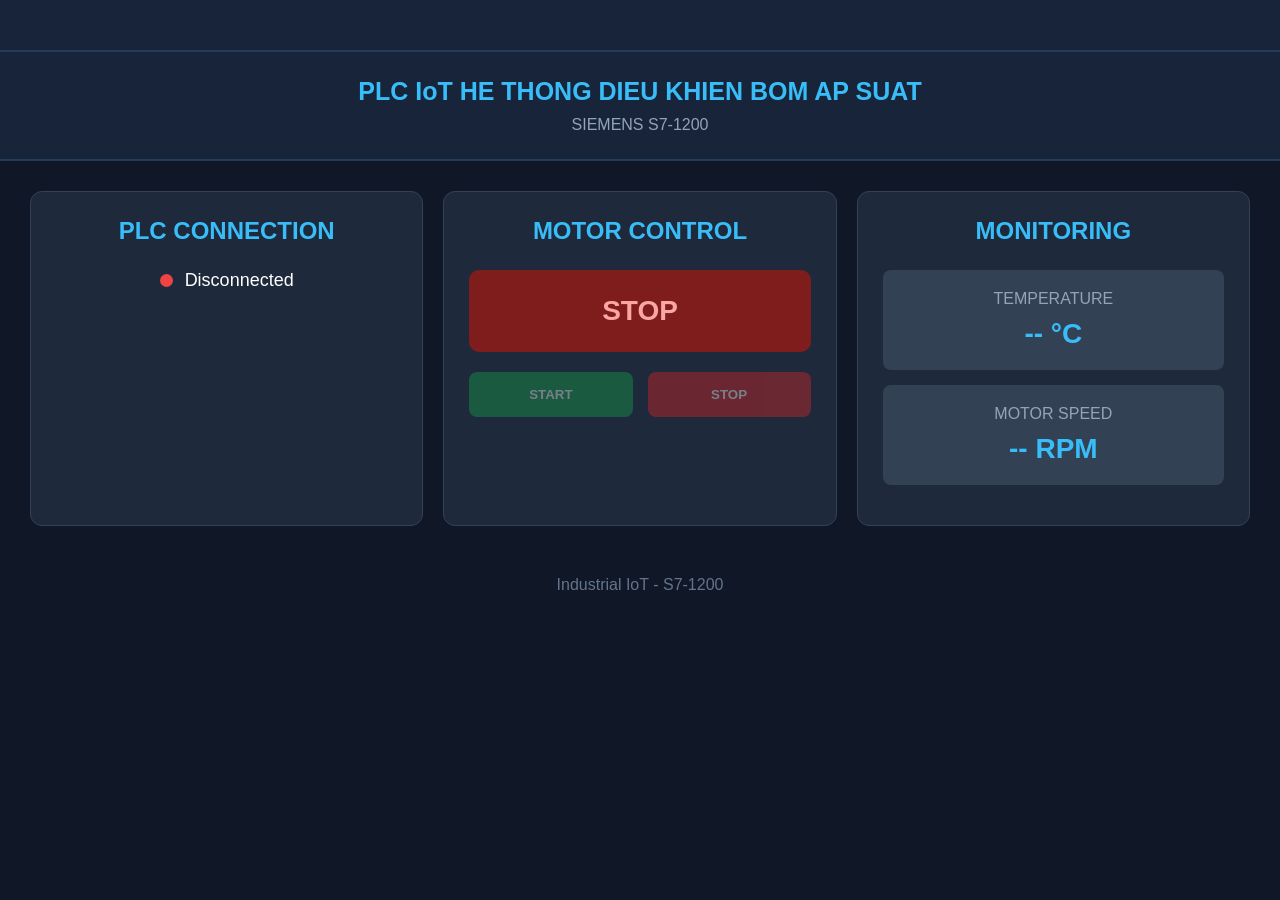
<file: index.html>
<!DOCTYPE html>
<html lang="vi">

<head>
    <meta charset="UTF-8">

    <meta name="viewport"
          content="width=device-width, initial-scale=1.0">

    <title>PLC IoT System</title>

    <link rel="stylesheet" href="style.css">
</head>

<header>

</header>

<body>

    <header>
        <h1>PLC IoT HE THONG DIEU KHIEN  BOM AP SUAT</h1>
        <p>SIEMENS S7-1200</p>
    </header>

    <main class="container">

        <!-- CONNECTION -->
        <section class="card">
            <h2>PLC CONNECTION</h2>

            <div class="connection">
                <span id="connectionLed"
                      class="led offline"></span>

                <span id="connection">
                    Disconnected
                </span>
            </div>
        </section>

        <!-- MOTOR CONTROL -->
        <section class="card">
            <h2>MOTOR CONTROL</h2>

            <div id="motorStatus" class="motor-status stop">
                STOP
            </div>

            <div class="buttons">

                <button id="startBtn"
                        class="start"
                        disabled>
                    START
                </button>

                <button id="stopBtn"
                        class="stop"
                        disabled>
                    STOP
                </button>

            </div>
        </section>

        <!-- MONITORING -->
        <section class="card">
            <h2>MONITORING</h2>

            <div class="data">
                <p>TEMPERATURE</p>

                <h3 id="temperature">
                    -- °C
                </h3>
            </div>

            <div class="data">
                <p>MOTOR SPEED</p>

                <h3 id="speed">
                    -- RPM
                </h3>
            </div>

        </section>

    </main>

    <footer>
        <p>Industrial IoT - S7-1200</p>
    </footer>

    <script src="script.js"></script>

</body>

<footer>

</footer>
</html>
</file>
<file: style.css>
* {
    margin: 0;
    padding: 0;
    box-sizing: border-box;
}

body {
    font-family: Arial, sans-serif;
    background: #101827;
    color: white;
}

/* HEADER */

header {
    background: #17243a;
    padding: 25px;
    text-align: center;
    border-bottom: 2px solid #263b59;
}

header h1 {
    color: #38bdf8;
    font-size: 25px;
}

header p {
    color: #94a3b8;
    margin-top: 10px;
}

/* MAIN */

.container {
    display: grid;

    grid-template-columns:
        repeat(auto-fit, minmax(280px, 1fr));

    gap: 20px;
    padding: 30px;
}

/* CARD */

.card {
    background: #1e293b;
    padding: 25px;
    border-radius: 12px;
    text-align: center;
    border: 1px solid #334155;
}

.card h2 {
    color: #38bdf8;
    margin-bottom: 25px;
}

/* CONNECTION */

.connection {
    display: flex;
    align-items: center;
    justify-content: center;
    gap: 12px;
    font-size: 18px;
}

.led {
    width: 13px;
    height: 13px;
    border-radius: 50%;
}

.online {
    background: #22c55e;
    box-shadow: 0 0 10px #22c55e;
}

.offline {
    background: #ef4444;
}

/* MOTOR */

.motor-status {
    padding: 25px;
    font-size: 28px;
    font-weight: bold;
    border-radius: 10px;
    margin-bottom: 20px;
}

.motor-status.run {
    background: #14532d;
    color: #4ade80;
}

.motor-status.stop {
    background: #7f1d1d;
    color: #fca5a5;
}

/* BUTTONS */

.buttons {
    display: flex;
    gap: 15px;
}

button {
    flex: 1;
    padding: 15px;
    border: none;
    border-radius: 8px;
    color: white;
    font-weight: bold;
    cursor: pointer;
}

button:disabled {
    opacity: 0.4;
    cursor: not-allowed;
}

.start {
    background: #16a34a;
}

.stop {
    background: #dc2626;
}

/* DATA */

.data {
    background: #334155;
    padding: 20px;
    margin-bottom: 15px;
    border-radius: 8px;
}

.data p {
    color: #94a3b8;
}

.data h3 {
    font-size: 28px;
    margin-top: 10px;
    color: #38bdf8;
}

/* FOOTER */

footer {
    text-align: center;
    padding: 20px;
    color: #64748b;
}
</file>
